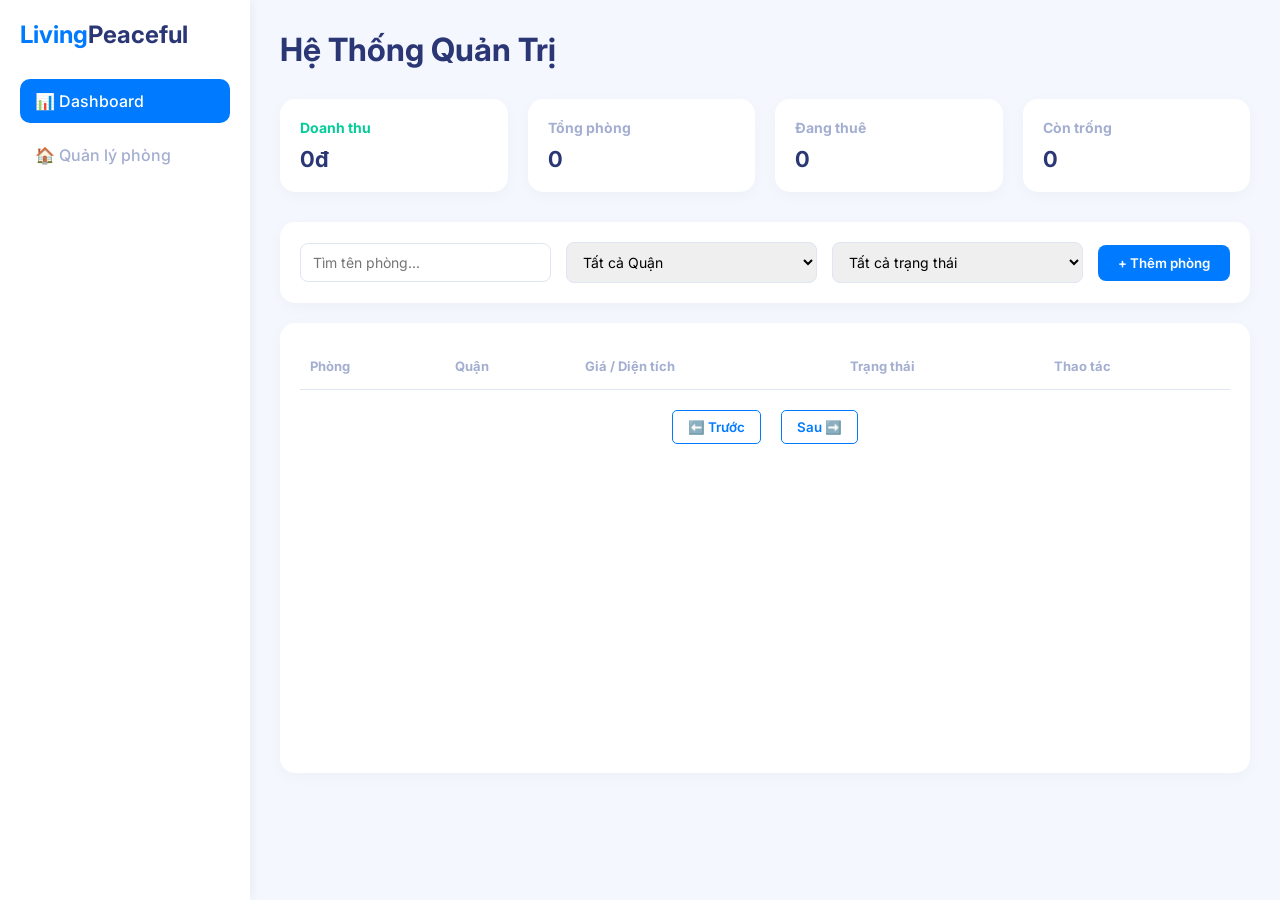
<file: admin.html>
<!DOCTYPE html>
<html lang="vi">
<head>
    <meta charset="UTF-8">
    <meta name="viewport" content="width=device-width, initial-scale=1.0">
    <title>Admin Dashboard - LivingPeaceful</title>
    <link href="https://fonts.googleapis.com/css2?family=Inter:wght@400;500;600;700&display=swap" rel="stylesheet">
    <style>
        /* CSS GIỮ NGUYÊN PHONG CÁCH HIỆN ĐẠI */
        * { box-sizing: border-box; margin: 0; padding: 0; font-family: 'Inter', sans-serif; }
        body { display: flex; background: #f4f7fe; color: #2b3674; height: 100vh; overflow: hidden; }

        .sidebar { width: 250px; background: white; padding: 20px; box-shadow: 2px 0 10px rgba(0,0,0,0.05); }
        .sidebar h2 { color: #007bff; font-size: 24px; margin-bottom: 30px; font-weight: 700; }
        .sidebar h2 span { color: #2b3674; }
        .nav-item { display: block; padding: 12px 15px; color: #a3aed1; text-decoration: none; border-radius: 10px; margin-bottom: 10px; font-weight: 500; }
        .nav-item.active { background: #007bff; color: white; }

        .main-content { flex: 1; padding: 30px; overflow-y: auto; }
        .header { display: flex; justify-content: space-between; align-items: center; margin-bottom: 30px; }

        /* Widget Thống Kê */
        .stats-grid { display: grid; grid-template-columns: repeat(4, 1fr); gap: 20px; margin-bottom: 30px; }
        .stat-card { background: white; padding: 20px; border-radius: 15px; box-shadow: 0 4px 15px rgba(0,0,0,0.03); }
        .stat-card h3 { color: #a3aed1; font-size: 14px; margin-bottom: 10px; }
        .stat-card .value { font-size: 22px; font-weight: 700; }

        /* Bộ Lọc Nâng Cấp */
        .filter-section { background: white; padding: 20px; border-radius: 15px; margin-bottom: 20px; display: flex; gap: 15px; align-items: center; box-shadow: 0 4px 15px rgba(0,0,0,0.03); }
        .filter-section input, .filter-section select { padding: 10px 12px; border: 1px solid #e0e5f2; border-radius: 8px; outline: none; font-size: 14px; flex: 1; }
        .btn-add { background: #007bff; color: white; border: none; padding: 10px 20px; border-radius: 8px; cursor: pointer; font-weight: 600; white-space: nowrap; }

        /* Bảng Dữ Liệu */
        .table-container { background: white; border-radius: 15px; padding: 20px; box-shadow: 0 4px 15px rgba(0,0,0,0.03); min-height: 450px; position: relative; }
        table { width: 100%; border-collapse: collapse; }
        th { color: #a3aed1; font-size: 13px; text-align: left; padding: 15px 10px; border-bottom: 1px solid #e0e5f2; }
        td { padding: 12px 10px; border-bottom: 1px solid #f4f7fe; font-size: 14px; }
        .room-img { width: 50px; height: 50px; border-radius: 8px; object-fit: cover; margin-right: 10px; }
        .badge { padding: 4px 8px; border-radius: 20px; font-size: 11px; font-weight: 600; }
        .available { background: #e6f9f0; color: #05cd99; }
        .rented { background: #feecee; color: #ee5d50; }

        /* PHÂN TRANG (Pagination) CSS */
        .pagination { display: flex; justify-content: center; align-items: center; gap: 10px; margin-top: 20px; padding-bottom: 10px; }
        .page-btn { padding: 8px 15px; border: 1px solid #007bff; background: white; color: #007bff; border-radius: 5px; cursor: pointer; font-weight: 600; transition: 0.3s; }
        .page-btn:hover:not(:disabled) { background: #007bff; color: white; }
        .page-btn:disabled { border-color: #ddd; color: #999; cursor: not-allowed; }
        #pageInfo { font-size: 14px; font-weight: 600; color: #2b3674; }

        /* Modal Popup */
        .modal-overlay { position: fixed; top: 0; left: 0; width: 100%; height: 100%; background: rgba(0,0,0,0.5); display: none; justify-content: center; align-items: center; z-index: 1000; }
        .modal-box { background: white; padding: 25px; border-radius: 15px; width: 400px; }
        .form-group { margin-bottom: 15px; }
        .form-group label { display: block; font-size: 12px; margin-bottom: 5px; color: #a3aed1; }
        .form-group input, .form-group select { width: 100%; padding: 8px; border: 1px solid #ddd; border-radius: 5px; }
    </style>

    <style>
        /* --- CẤU HÌNH RESPONSIVE CHO MOBILE (ADMIN) --- */
@media screen and (max-width: 768px) {
    body {
        flex-direction: column; /* Đẩy sidebar lên trên hoặc ẩn đi, main-content xuống dưới */
        height: auto;
        overflow-y: auto;
    }

    .sidebar {
        width: 100%;
        height: auto;
        padding: 15px;
        box-shadow: 0 2px 10px rgba(0,0,0,0.05);
    }
    
    .sidebar h2 { margin-bottom: 10px; text-align: center; }
    .sidebar nav { display: flex; justify-content: center; gap: 10px; }
    .sidebar .nav-item { margin-bottom: 0; padding: 8px 12px; font-size: 14px; }

    .main-content {
        padding: 15px;
    }

    /* Co giãn các ô thống kê thành 2 cột thay vì 4 cột */
    .stats-grid {
        grid-template-columns: repeat(2, 1fr);
        gap: 10px;
        margin-bottom: 20px;
    }
    .stat-card { padding: 15px; }
    .stat-card .value { font-size: 18px; }

    /* Bộ lọc chuyển thành hàng dọc để không đè chữ */
    .filter-section {
        flex-direction: column;
        align-items: stretch;
        gap: 10px;
        padding: 15px;
    }
    .filter-section input, .filter-section select, .btn-add {
        width: 100%;
    }

    /* Biến bảng (Table) thành dạng thẻ di động chống nhảy chữ */
    .table-container {
        padding: 10px;
    }
    
    table, thead, tbody, th, td, tr { 
        display: block; 
    }
    
    thead { display: none; } /* Ẩn tiêu đề bảng dòng trên mobile */
    
    tr {
        border: 1px solid #e0e5f2;
        border-radius: 10px;
        margin-bottom: 15px;
        padding: 10px;
        background: #fff;
    }
    
    td {
        text-align: right;
        padding: 8px 5px;
        border-bottom: 1px dashed #f4f7fe;
        position: relative;
        display: flex;
        justify-content: space-between;
        align-items: center;
    }

    /* Tạo nhãn giả trước mỗi dữ liệu để user biết ô đó là gì */
    td::before {
        content: attr(data-label);
        font-weight: 600;
        color: #a3aed1;
        font-size: 13px;
        text-align: left;
    }
    
    td:last-child { border-bottom: none; justify-content: flex-end; }
    .room-img { width: 40px; height: 40px; }
}
    </style>
</head>
<body>

    <aside class="sidebar">
        <h2>Living<span>Peaceful</span></h2>
        <nav>
            <a href="#" class="nav-item active">📊 Dashboard</a>
            <a href="#" class="nav-item">🏠 Quản lý phòng</a>
        </nav>
    </aside>

    <main class="main-content">
        <header class="header">
            <h1>Hệ Thống Quản Trị</h1>
        </header>

        <div class="stats-grid">
            <div class="stat-card"><h3 style="color:#05cd99">Doanh thu</h3><div class="value" id="totalRevenue">0đ</div></div>
            <div class="stat-card"><h3>Tổng phòng</h3><div class="value" id="totalRooms">0</div></div>
            <div class="stat-card"><h3>Đang thuê</h3><div class="value" id="rentedRooms">0</div></div>
            <div class="stat-card"><h3>Còn trống</h3><div class="value" id="availableRooms">0</div></div>
        </div>

        <div class="filter-section">
            <input type="text" id="searchInput" placeholder="Tìm tên phòng..." oninput="handleFilterChange()">
            
            <select id="districtFilter" onchange="handleFilterChange()">
                <option value="All">Tất cả Quận</option>
                <option value="Quận 1">Quận 1</option>
                <option value="Quận 3">Quận 3</option>
                <option value="Quận 7">Quận 7</option>
                <option value="Gò Vấp">Gò Vấp</option>
                <option value="Bình Thạnh">Bình Thạnh</option>
                <option value="Tân Bình">Tân Bình</option>
            </select>

            <select id="statusFilter" onchange="handleFilterChange()">
                <option value="All">Tất cả trạng thái</option>
                <option value="Còn trống">Còn trống</option>
                <option value="Đã thuê">Đã thuê</option>
            </select>

            <button class="btn-add" onclick="openModal()">+ Thêm phòng</button>
        </div>

        <div class="table-container">
            <table>
                <thead>
                    <tr>
                        <th>Phòng</th>
                        <th>Quận</th>
                        <th>Giá / Diện tích</th>
                        <th>Trạng thái</th>
                        <th>Thao tác</th>
                    </tr>
                </thead>
                <tbody id="roomTableBody"></tbody>
            </table>
            <div class="pagination">
    <button class="page-btn" id="prevPage" onclick="changePage(-1)">⬅️ Trước</button>
    <div id="pageNumbers" style="display: flex; gap: 5px;"></div> <button class="page-btn" id="nextPage" onclick="changePage(1)">Sau ➡️</button>
</div>
        </div>
    </main>

    <div class="modal-overlay" id="roomModal">
        <div class="modal-box">
            <h2 id="modalTitle">Thông tin phòng</h2>
            <input type="hidden" id="roomId">
            <div class="form-group"><label>Tên phòng</label><input type="text" id="roomName"></div>
            <div class="form-group">
                <label>Quận</label>
                <select id="roomDistrict">
                    <option value="Quận 1">Quận 1</option>
                    <option value="Quận 3">Quận 3</option>
                    <option value="Quận 7">Quận 7</option>
                    <option value="Gò Vấp">Gò Vấp</option>
                    <option value="Bình Thạnh">Bình Thạnh</option>
                    <option value="Tân Bình">Tân Bình</option>
                </select>
            </div>
            <div class="form-group"><label>Giá (VNĐ)</label><input type="number" id="roomPrice"></div>
            <div class="form-group"><label>Diện tích</label><input type="text" id="roomArea"></div>
            <div class="form-group">
                <label>Trạng thái</label>
                <select id="roomStatus">
                    <option value="Còn trống">Còn trống</option>
                    <option value="Đã thuê">Đã thuê</option>
                </select>
            </div>
            <div class="modal-actions" style="text-align:right">
                <button onclick="closeModal()" style="padding:8px 15px; border:none; cursor:pointer">Hủy</button>
                <button onclick="saveRoom()" style="padding:8px 15px; background:#007bff; color:white; border:none; border-radius:5px; cursor:pointer">Lưu</button>
            </div>
        </div>
    </div>

    <script>
        const API_URL = 'https://69192a329ccba073ee924a89.mockapi.io/rooms';
        let allRooms = []; // Chứa toàn bộ data từ API
        let filteredRooms = []; // Chứa data sau khi lọc (tìm kiếm, quận)
        
        let currentPage = 1;
        const roomsPerPage = 5;

        // 1. LẤY DATA
        async function fetchRooms() {
            try {
                const res = await fetch(API_URL);
                allRooms = await res.json();
                handleFilterChange(); // Sau khi lấy data, tiến hành lọc và hiển thị
            } catch (e) { alert("Lỗi tải API"); }
        }

function handleFilterChange() {
    const search = document.getElementById('searchInput').value.toLowerCase();
    const districtFilter = document.getElementById('districtFilter').value; // Ví dụ: "Quận 1"
    const status = document.getElementById('statusFilter').value;

    filteredRooms = allRooms.filter(room => {
        // Lấy địa chỉ từ API và kiểm tra xem có chứa chữ "Quận 1", "Quận 3"... không
        const roomAddress = (room.address || "").toString();
        
        // 1. Kiểm tra khớp tên
        const matchName = (room.name || "").toLowerCase().includes(search);
        
        // 2. Kiểm tra khớp trạng thái
        const matchStatus = status === "All" || room.status === status;

        // 3. Kiểm tra khớp Quận (Dựa trên trường address trong ảnh của bạn)
        const matchDist = districtFilter === "All" || roomAddress.includes(districtFilter);

        return matchName && matchDist && matchStatus;
    });

    currentPage = 1; 
    updateStats();
    renderTable();
}
        // 3. HIỂN THỊ BẢNG THEO TRANG
        function renderTable() {
            const tbody = document.getElementById('roomTableBody');
            tbody.innerHTML = '';

            // Tính toán vị trí bắt đầu và kết thúc của mảng cho trang hiện tại
            const start = (currentPage - 1) * roomsPerPage;
            const end = start + roomsPerPage;
            const roomsToShow = filteredRooms.slice(start, end);

            roomsToShow.forEach(room => {
                const tr = document.createElement('tr');
                tr.innerHTML = `
                    <td><div style="display:flex;align-items:center"><img src="${room.img || 'https://via.placeholder.com/50'}" class="room-img"><strong>${room.name}</strong></div></td>
                    <td>${room.district || 'N/A'}</td>
                    <td><b style="color:#007bff">${Number(room.price).toLocaleString()}đ</b><br><small>${room.area}</small></td>
                    <td><span class="badge ${room.status === 'Còn trống' ? 'available' : 'rented'}">${room.status}</span></td>
                    <td><button onclick="openModal('${room.id}')" style="border:none;background:none;cursor:pointer">✏️</button></td>
                `;
                tbody.appendChild(tr);
            });

            updatePaginationUI();
        }

        // 4. CẬP NHẬT NÚT BẤM PHÂN TRANG
        // 4. CẬP NHẬT GIAO DIỆN NÚT BẤM VÀ SỐ TRANG (1, 2, 3, 4...)
function updatePaginationUI() {
    // Tính tổng số trang dựa trên số lượng phòng sau khi lọc (mỗi trang 5 phòng)
    const totalPages = Math.ceil(filteredRooms.length / roomsPerPage) || 1;
    
    // Kiểm tra trạng thái ẩn/hiện của nút Trước và Sau
    document.getElementById('prevPage').disabled = currentPage === 1;
    document.getElementById('nextPage').disabled = currentPage === totalPages;

    // Lấy container chứa các số trang
    const pageNumbersContainer = document.getElementById('pageNumbers');
    pageNumbersContainer.innerHTML = ''; // Xóa các nút số cũ để vẽ lại

    // Vòng lặp tự động sinh ra các nút số từ 1 đến hết
    for (let i = 1; i <= totalPages; i++) {
        const numBtn = document.createElement('button');
        numBtn.innerText = i;
        numBtn.className = 'page-btn';
        
        // CSS nhanh để làm nổi bật trang hiện tại đang đứng
        if (i === currentPage) {
            numBtn.style.background = '#007bff';
            numBtn.style.color = 'white';
        } else {
            numBtn.style.background = 'white';
            numBtn.style.color = '#007bff';
        }

        // Sự kiện khi click vào số: Chuyển thẳng đến trang đó
        numBtn.onclick = function() {
            goToPage(i);
        };

        pageNumbersContainer.appendChild(numBtn);
    }
}

// Hàm nhảy thẳng tới số trang được chọn
function goToPage(pageNumber) {
    currentPage = pageNumber;
    renderTable();
}

// Hàm tiến hoặc lùi 1 trang (cho nút Trước/Sau)
function changePage(step) {
    const totalPages = Math.ceil(filteredRooms.length / roomsPerPage) || 1;
    currentPage += step;
    
    // Đảm bảo không bấm lùi quá trang 1 hoặc tiến quá trang cuối
    if (currentPage < 1) currentPage = 1;
    if (currentPage > totalPages) currentPage = totalPages;
    
    renderTable();
}

        // 5. CẬP NHẬT THỐNG KÊ (Tổng doanh thu, số phòng...)
        function updateStats() {
            let rev = 0, rented = 0, avail = 0;
            allRooms.forEach(r => {
                if(r.status === "Đã thuê") { rev += Number(r.price); rented++; }
                else avail++;
            });
            document.getElementById('totalRevenue').innerText = rev.toLocaleString() + "đ";
            document.getElementById('totalRooms').innerText = allRooms.length;
            document.getElementById('rentedRooms').innerText = rented;
            document.getElementById('availableRooms').innerText = avail;
        }

        // Các hàm Modal (Giữ nguyên logic mở/đóng/lưu)
        function openModal(id = null) {
            document.getElementById('roomModal').style.display = 'flex';
            if(id) {
                const r = allRooms.find(x => x.id === id);
                document.getElementById('roomId').value = r.id;
                document.getElementById('roomName').value = r.name;
                document.getElementById('roomDistrict').value = r.district || 'Quận 1';
                document.getElementById('roomPrice').value = r.price;
                document.getElementById('roomArea').value = r.area;
                document.getElementById('roomStatus').value = r.status;
            }
        }
        function closeModal() { document.getElementById('roomModal').style.display = 'none'; }
        
        async function saveRoom() {
            const id = document.getElementById('roomId').value;
            const data = {
                name: document.getElementById('roomName').value,
                district: document.getElementById('roomDistrict').value,
                price: document.getElementById('roomPrice').value,
                area: document.getElementById('roomArea').value,
                status: document.getElementById('roomStatus').value
            };
            const method = id ? 'PUT' : 'POST';
            const url = id ? `${API_URL}/${id}` : API_URL;
            
            await fetch(url, { method, headers:{'Content-Type':'application/json'}, body:JSON.stringify(data)});
            closeModal();
            fetchRooms();
        }

        fetchRooms(); // Khởi chạy
    </script>
</body>
</html>
</file>
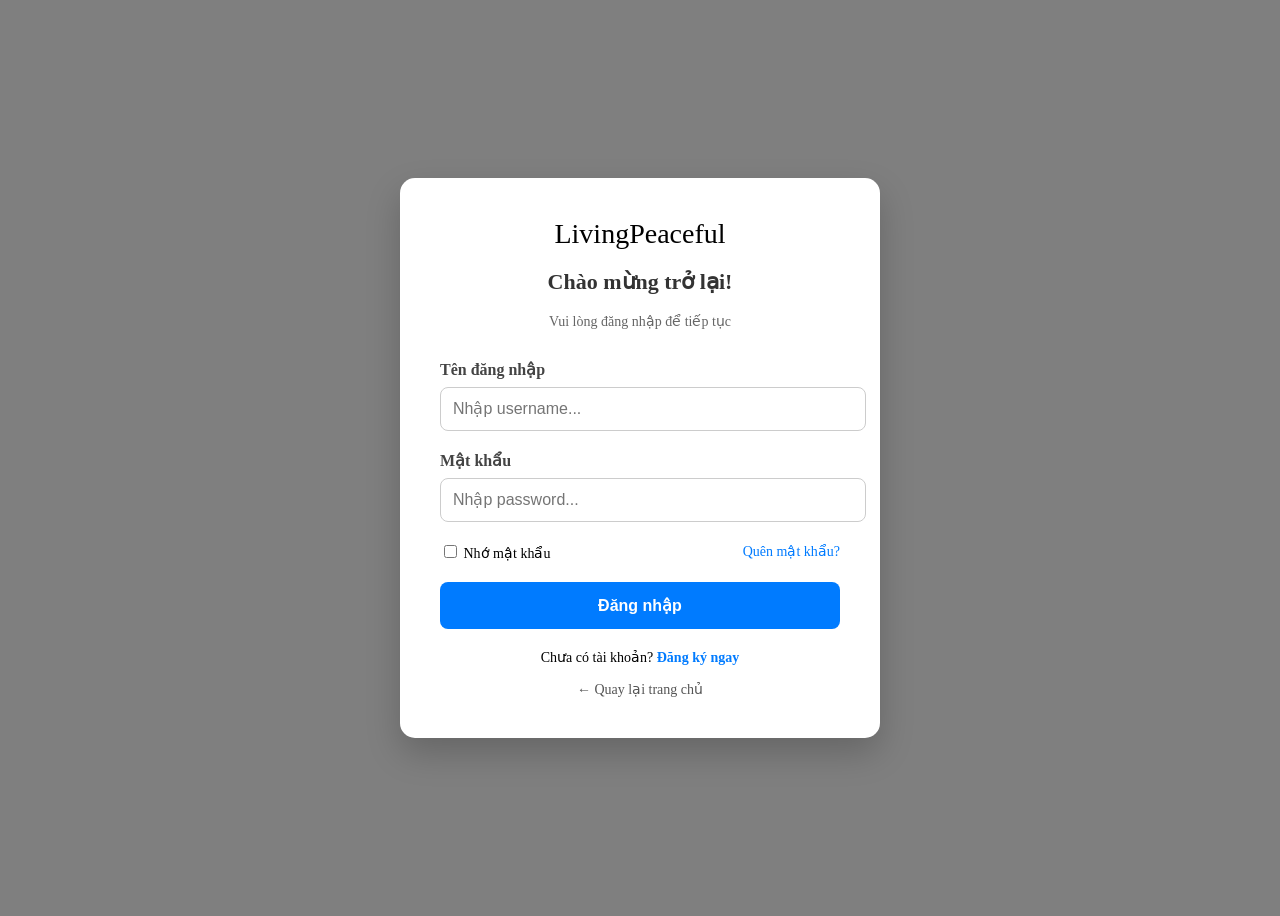
<file: login.html>
<!DOCTYPE html>
<html lang="vi">
<head>
    <meta charset="UTF-8">
    <meta name="viewport" content="width=device-width, initial-scale=1.0">
    <title>Đăng nhập</title>
    <link rel="stylesheet" href="login.css">
</head>
<body class="login-body">

    <div class="login-container">
        <div class="login-header">
            <div class="logo">Living<span>Peaceful</span></div>
            <h2>Chào mừng trở lại!</h2>
            <p>Vui lòng đăng nhập để tiếp tục</p>
        </div>

        <form id="login-form">
            <div class="input-group">
                <label for="username">Tên đăng nhập</label>
                <input type="text" id="username" placeholder="Nhập username..." required>
            </div>

            <div class="input-group">
                <label for="password">Mật khẩu</label>
                <input type="password" id="password" placeholder="Nhập password..." required>
            </div>

            <p id="error-msg" class="error-msg"></p>

            <div class="form-actions">
                <label><input type="checkbox"> Nhớ mật khẩu</label>
                <a href="#" class="forgot-pw">Quên mật khẩu?</a>
            </div>

            <button type="submit" class="btn-login-submit">Đăng nhập</button>
        </form>

        <p class="register-link">Chưa có tài khoản? <a href="register.html">Đăng ký ngay</a></p>
        <a href="index.html" class="back-home">← Quay lại trang chủ</a>
    </div>

    <script src="login.js"></script>
</body>
</html>
</file>
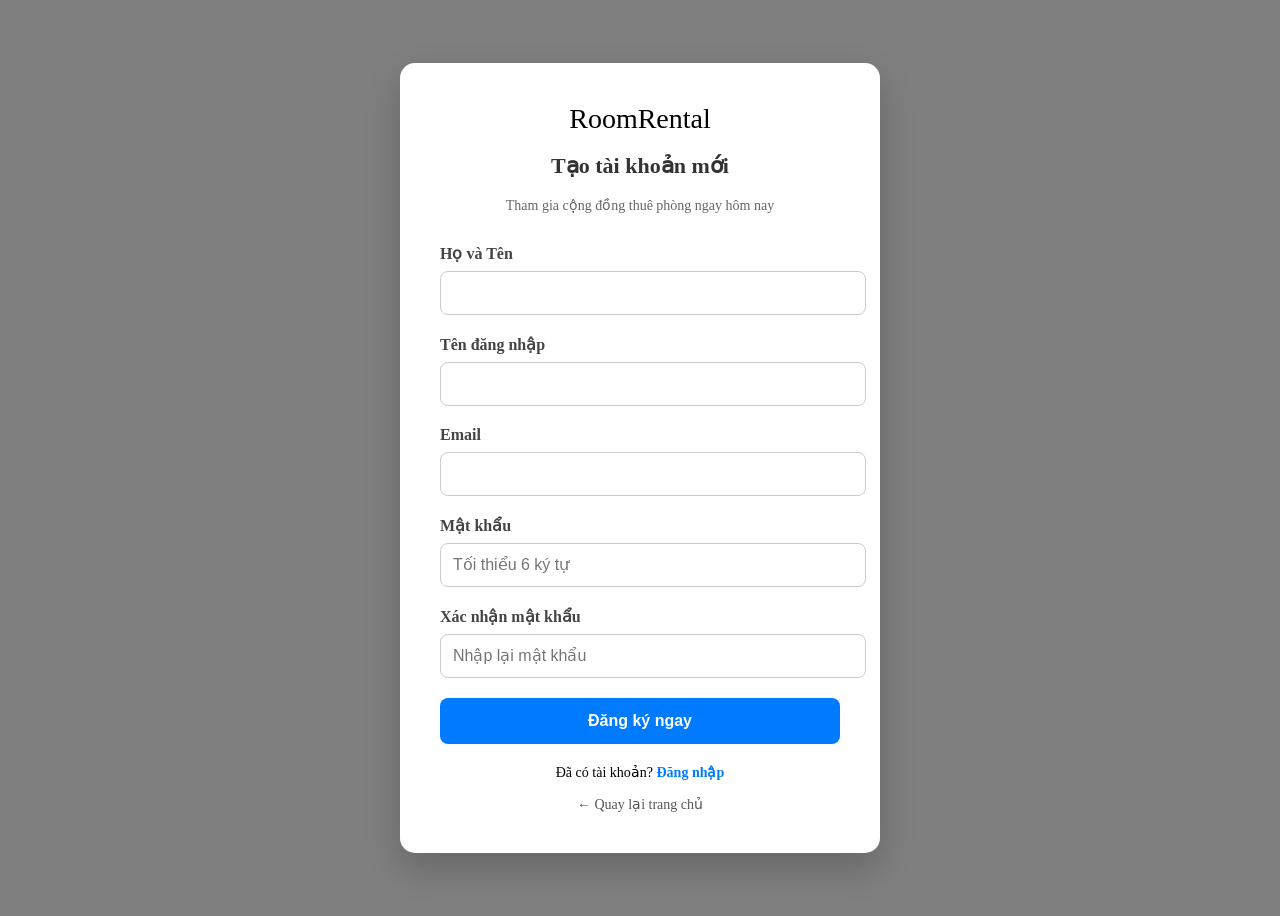
<file: register.html>
<!DOCTYPE html>
<html lang="vi">
<head>
    <meta charset="UTF-8">
    <meta name="viewport" content="width=device-width, initial-scale=1.0">
    <title>Đăng ký tài khoản</title>
    <link rel="stylesheet" href="login.css">
</head>
<body class="login-body"> <div class="login-container">
        <div class="login-header">
            <div class="logo">Room<span>Rental</span></div>
            <h2>Tạo tài khoản mới</h2>
            <p>Tham gia cộng đồng thuê phòng ngay hôm nay</p>
        </div>

        <form id="register-form">
            <div class="input-group">
                <label>Họ và Tên</label>
                <input type="text" id="reg-fullname"required>
            </div>

            <div class="input-group">
                <label>Tên đăng nhập</label>
                <input type="text" id="reg-username"required>
            </div>

            <div class="input-group">
                <label>Email</label>
                <input type="email" id="reg-email"required>
            </div>

            <div class="input-group">
                <label>Mật khẩu</label>
                <input type="password" id="reg-password" placeholder="Tối thiểu 6 ký tự" required>
            </div>

            <div class="input-group">
                <label>Xác nhận mật khẩu</label>
                <input type="password" id="reg-confirm" placeholder="Nhập lại mật khẩu" required>
            </div>

            <p id="reg-error" class="error-msg"></p>

            <button type="submit" class="btn-login-submit">Đăng ký ngay</button>
        </form>

        <p class="register-link">Đã có tài khoản? <a href="login.html">Đăng nhập</a></p>
        <a href="index.html" class="back-home">← Quay lại trang chủ</a>
    </div>

    <script src="register.js"></script>
</body>
</html>
</file>
<file: login.css>
/* --- TRANG ĐĂNG NHẬP (LOGIN) --- */
.login-body {
    background: linear-gradient(rgba(0,0,0,0.5), rgba(0,0,0,0.5)), 
                url('https://images.unsplash.com/photo-1522708323590-d24dbb6b0267?auto=format&fit=crop&w=1920&q=80');
    background-size: cover;
    background-position: center;
    height: 100vh;
    display: flex;
    justify-content: center;
    align-items: center;
}

.login-container {
    background: #ffffff;
    width: 100%;
    max-width: 400px;
    padding: 40px;
    border-radius: 15px;
    box-shadow: 0 15px 35px rgba(0,0,0,0.2);
}

.login-header { text-align: center; margin-bottom: 30px; }
.login-header .logo { font-size: 28px; margin-bottom: 10px; }
.login-header h2 { color: #333; font-size: 22px; }
.login-header p { color: #666; font-size: 14px; }

.input-group { margin-bottom: 20px; }
.input-group label { display: block; font-weight: bold; margin-bottom: 8px; color: #444; }
.input-group input {
    width: 100%;
    padding: 12px;
    border: 1px solid #ccc;
    border-radius: 8px;
    font-size: 16px;
    outline: none;
    transition: 0.3s;
}
.input-group input:focus { border-color: #007bff; box-shadow: 0 0 5px rgba(0,123,255,0.3); }

.form-actions { display: flex; justify-content: space-between; align-items: center; font-size: 14px; margin-bottom: 20px; }
.forgot-pw { color: #007bff; text-decoration: none; }
.forgot-pw:hover { text-decoration: underline; }

.btn-login-submit {
    width: 100%;
    padding: 14px;
    background: #007bff;
    color: white;
    border: none;
    border-radius: 8px;
    font-size: 16px;
    font-weight: bold;
    cursor: pointer;
    transition: 0.3s;
}
.btn-login-submit:hover { background: #0056b3; }

.register-link { text-align: center; margin-top: 20px; font-size: 14px; }
.register-link a { color: #007bff; font-weight: bold; text-decoration: none; }

.back-home { display: block; text-align: center; margin-top: 15px; font-size: 14px; color: #555; text-decoration: none; }
.back-home:hover { color: #333; }

/* Thông báo lỗi */
.error-msg { color: #dc3545; font-size: 14px; text-align: center; margin-bottom: 15px; display: none; }

/* Làm cho container đăng ký dài ra một chút để chứa nhiều ô input hơn */
.login-container {
    max-height: 90vh; /* Giới hạn chiều cao */
    overflow-y: auto; /* Nếu màn hình nhỏ quá thì có thanh cuộn trong form */
}

/* Ẩn hiện thông báo lỗi */
.error-msg {
    color: #dc3545;
    background: #f8d7da;
    padding: 8px;
    border-radius: 5px;
    margin-bottom: 15px;
    font-size: 13px;
    display: none;
}
</file>
